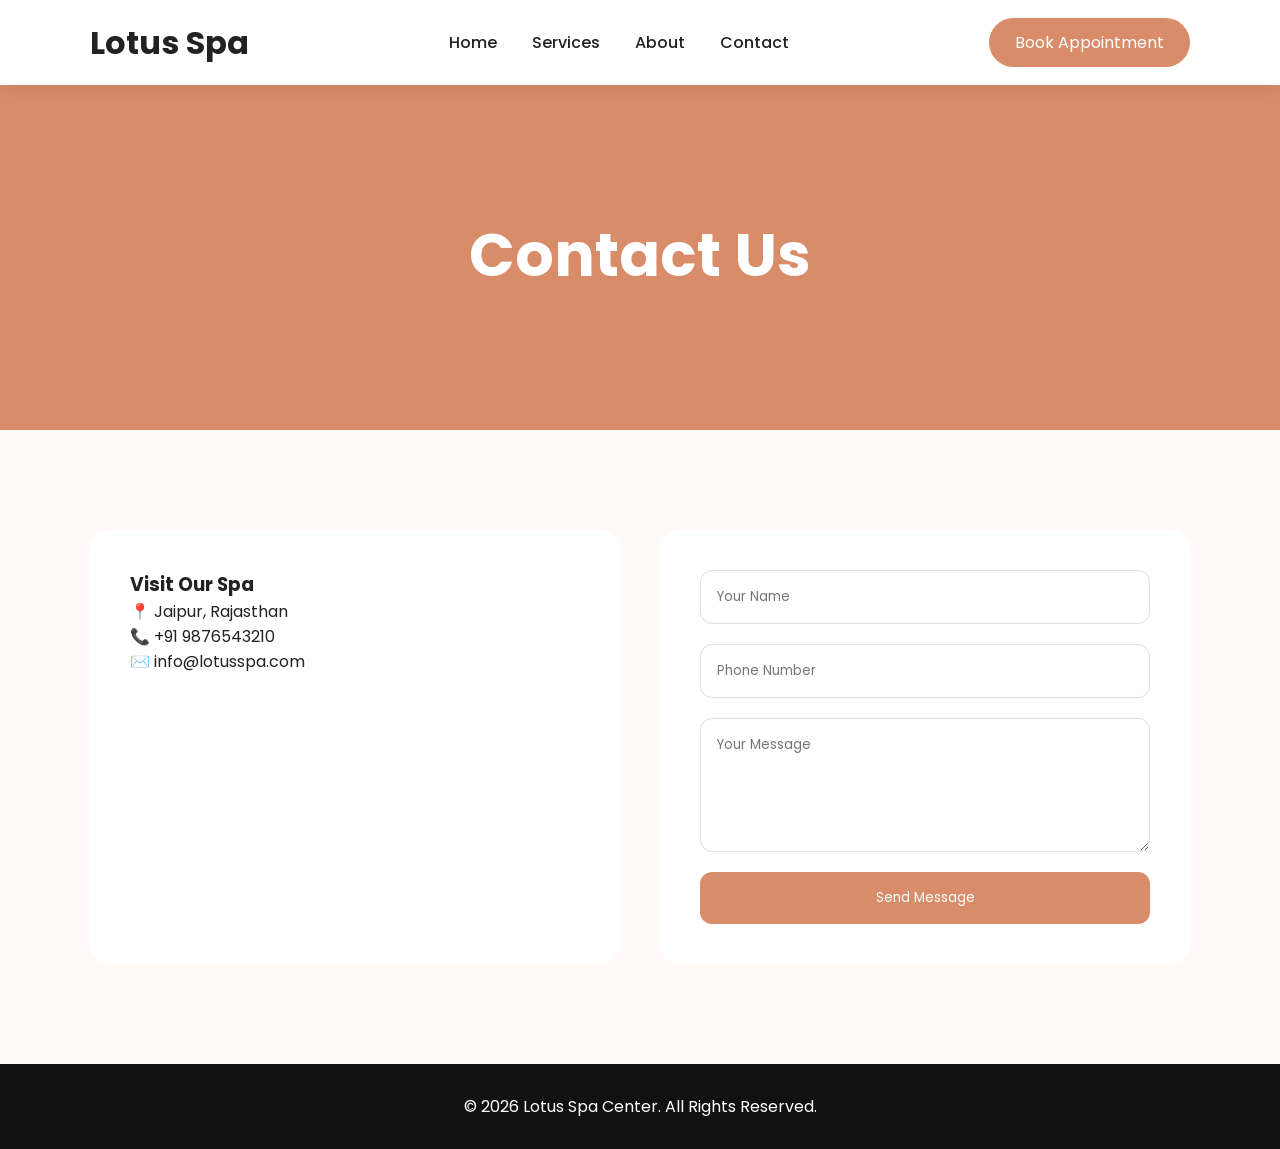
<file: contact.html>
<!doctype html>
<html lang="en">
  <head>
    <meta charset="UTF-8" />
    <meta name="viewport" content="width=device-width, initial-scale=1.0" />
    <title>Contact - Lotus Spa</title>

    <link rel="preconnect" href="https://fonts.googleapis.com" />
    <link
      href="https://fonts.googleapis.com/css2?family=Poppins:wght@300;400;500;600;700&display=swap"
      rel="stylesheet"
    />
    <link rel="stylesheet" href="style.css" />
  </head>
  <body>
    <header id="header" class="active">
      <div class="logo dark-logo">Lotus Spa</div>

      <nav id="nav">
        <ul>
          <li><a href="index.html">Home</a></li>
          <li><a href="services.html">Services</a></li>
          <li><a href="about.html">About</a></li>
          <li><a href="contact.html">Contact</a></li>
        </ul>
      </nav>

      <a href="contact.html" class="book-btn">Book Appointment</a>
    </header>

    <section class="inner-banner">
      <h1>Contact Us</h1>
    </section>

    <section>
      <div class="contact-wrapper">
        <div class="contact-info">
          <h3>Visit Our Spa</h3>

          <p>📍 Jaipur, Rajasthan</p>
          <p>📞 +91 9876543210</p>
          <p>✉️ info@lotusspa.com</p>
        </div>

        <div class="contact-form">
          <form id="booking-form">
            <input type="text" placeholder="Your Name" required />

            <input type="tel" placeholder="Phone Number" required />

            <textarea rows="5" placeholder="Your Message"></textarea>

            <button type="submit">Send Message</button>
          </form>
        </div>
      </div>
    </section>

    <footer>
      <p>© 2026 Lotus Spa Center. All Rights Reserved.</p>
    </footer>

    <script src="script.js"></script>
  </body>
</html>
</file>
<file: style.css>
* {
  margin: 0;
  padding: 0;
  box-sizing: border-box;
  font-family: "Poppins", sans-serif;
}

body {
  background: #fffaf7;
  color: #222;
}

img {
  width: 100%;
  display: block;
}

a {
  text-decoration: none;
}

header {
  width: 100%;
  position: fixed;
  top: 0;
  left: 0;
  z-index: 1000;
  padding: 18px 7%;
  display: flex;
  justify-content: space-between;
  align-items: center;
  background: #fff;
  box-shadow: 0 4px 20px rgba(0, 0, 0, 0.08);
}

.logo {
  font-size: 32px;
  font-weight: 700;
  color: #222;
}

nav ul {
  display: flex;
  gap: 35px;
  list-style: none;
}

nav ul li a {
  color: #222;
  font-weight: 500;
}

.book-btn {
  background: #d88c6a;
  color: #fff;
  padding: 12px 26px;
  border-radius: 40px;
}

.hero {
  height: 100vh;
  background:
    linear-gradient(rgba(0, 0, 0, 0.45), rgba(0, 0, 0, 0.45)),
    url("https://images.unsplash.com/photo-1515377905703-c4788e51af15?q=80&w=1800&auto=format&fit=crop")
      center/cover no-repeat;

  display: flex;
  align-items: center;
  padding: 0 7%;
}

.hero-content {
  max-width: 650px;
  color: #fff;
}

.hero-content h1 {
  font-size: 70px;
  margin: 20px 0;
}

.hero-buttons {
  display: flex;
  gap: 20px;
}

.primary-btn,
.secondary-btn {
  padding: 15px 35px;
  border-radius: 50px;
}

.primary-btn {
  background: #d88c6a;
  color: #fff;
}

.secondary-btn {
  border: 2px solid #fff;
  color: #fff;
}

section {
  padding: 100px 7%;
}

.section-title {
  text-align: center;
  margin-bottom: 60px;
}

.section-title h2 {
  font-size: 48px;
}

.services-grid {
  display: grid;
  grid-template-columns: repeat(3, 1fr);
  gap: 30px;
}

.service-card {
  background: #fff;
  border-radius: 20px;
  overflow: hidden;
  box-shadow: 0 10px 30px rgba(0, 0, 0, 0.07);
}

.service-content {
  padding: 25px;
}

.about {
  display: grid;
  grid-template-columns: 1fr 1fr;
  gap: 60px;
  align-items: center;
}

.contact-wrapper {
  display: grid;
  grid-template-columns: 1fr 1fr;
  gap: 40px;
}

.contact-info,
.contact-form {
  background: #fff;
  padding: 40px;
  border-radius: 20px;
}

.contact-form form {
  display: flex;
  flex-direction: column;
  gap: 20px;
}

.contact-form input,
.contact-form textarea {
  padding: 16px;
  border: 1px solid #ddd;
  border-radius: 12px;
}

.contact-form button {
  border: none;
  background: #d88c6a;
  color: #fff;
  padding: 16px;
  border-radius: 12px;
  cursor: pointer;
}

.inner-banner {
  height: 350px;
  background: #d88c6a;
  display: flex;
  align-items: center;
  justify-content: center;
  color: #fff;
  margin-top: 80px;
}

.inner-banner h1 {
  font-size: 60px;
}

footer {
  background: #111;
  color: #fff;
  text-align: center;
  padding: 30px;
}

@media (max-width: 768px) {
  .services-grid,
  .about,
  .contact-wrapper {
    grid-template-columns: 1fr;
  }

  nav ul {
    gap: 15px;
  }

  .hero-content h1 {
    font-size: 42px;
  }

  .inner-banner h1 {
    font-size: 38px;
  }
}
</file>
